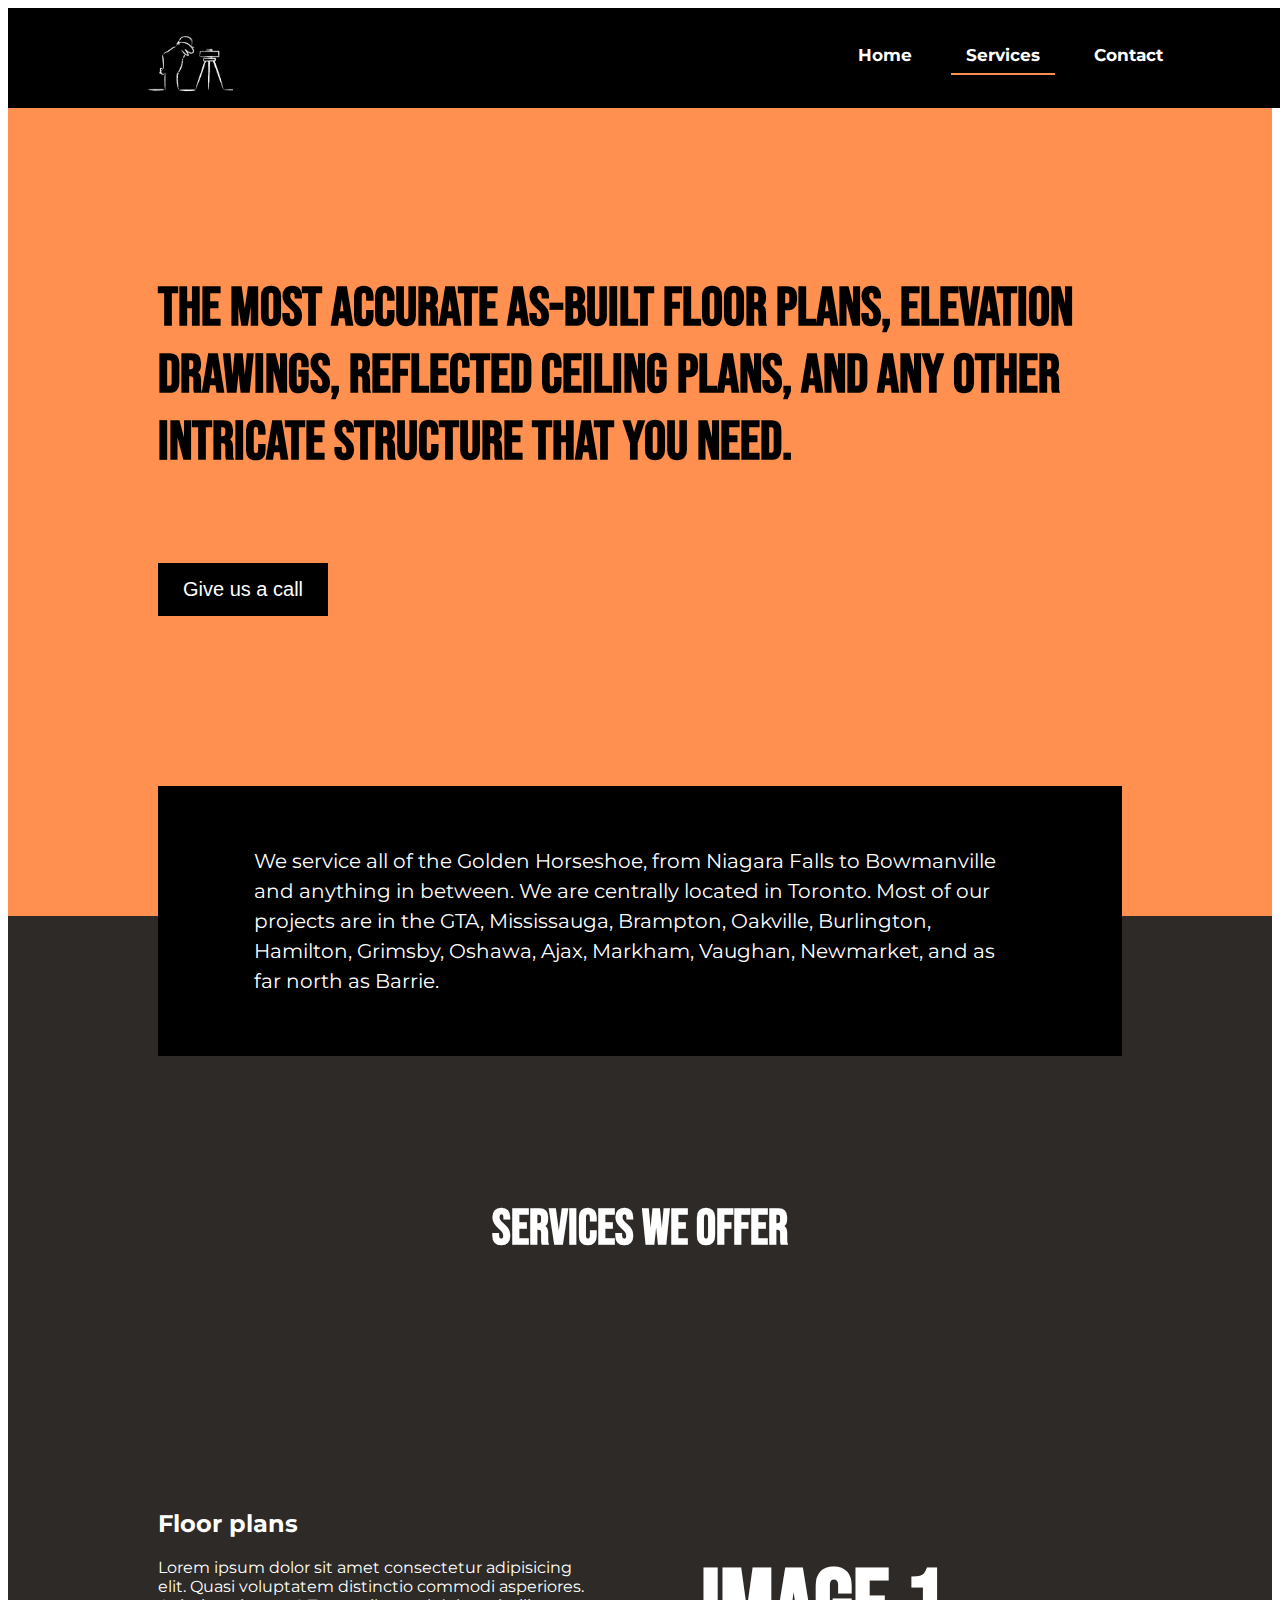
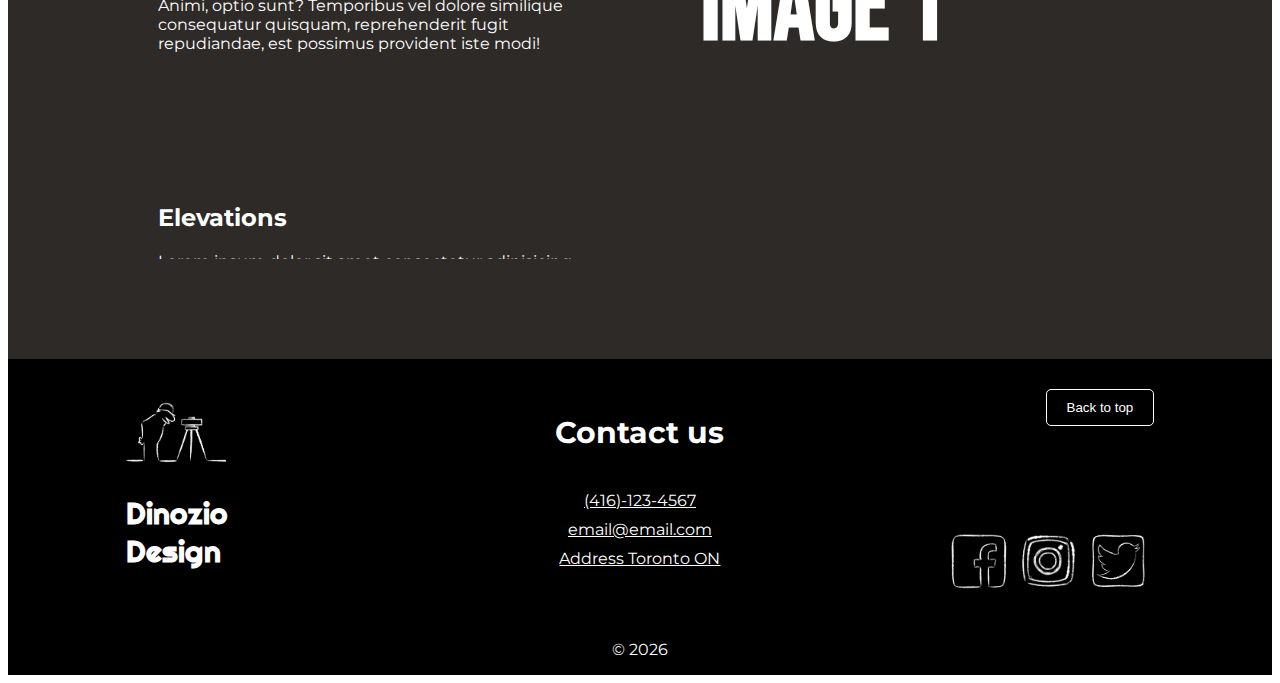
<file: services.html>
<!doctype html>
<html lang="en">
  <head>
    <!-- Required meta tags -->
    <meta charset="utf-8">
    <meta name="viewport" content="width=device-width, initial-scale=1">

    <!-- Bootstrap CSS -->
    <link href="https://cdn.jsdelivr.net/npm/bootstrap@5.0.1/dist/css/bootstrap.min.css" rel="stylesheet" integrity="sha384-+0n0xVW2eSR5OomGNYDnhzAbDsOXxcvSN1TPprVMTNDbiYZCxYbOOl7+AMvyTG2x" crossorigin="anonymous">

    <!-- Custom CSS   -->
    <link rel="stylesheet" href="css/services.css">

    <!-- Custom Fonts -->
    <link rel="preconnect" href="https://fonts.gstatic.com">
    <link href="https://fonts.googleapis.com/css2?family=Bebas+Neue&family=Righteous&family=Montserrat:wght@200;300;400;500;700;900&display=swap" rel="stylesheet">


    <title>Dinozio Design</title>
  </head>
  <body>

    <nav>
        <div id="nav-wrap">
            <div id="logo"></div>
            <div id="navbar-toggler">
                <div id="toggler-div-1"></div>
                <div id="toggler-div-2"></div>
                <div id="toggler-div-3"></div>
            </div>
        </div>
        <div id="small-nav">
            <div>
                <ul>
                    <li>
                        <a href="index.html">Home</a>
                    </li>
                    <li class="nav-link-active">
                        <a href="services.html">Services</a>
                    </li>
                    <li>
                        <a href="contact.html">Contact</a>
                    </li>
                </ul>
            </div>
        </div>
    </nav>
    <div id="nav-filler"></div>


    <section id="services-header">
        <div>
            <h1>The most accurate as-built floor plans, elevation drawings, reflected ceiling plans, and any other intricate structure that you need.</h1>
        </div>
        <button>Give us a call</button>
    </section>


    <section id="services-paragraph">
        <div id="paragraph-wrap">
            <div id="paragraph-div">
                <p>We service all of the Golden Horseshoe, from Niagara Falls to Bowmanville and anything in between. We are centrally located in Toronto. Most of our projects are in the GTA, Mississauga, Brampton, Oakville, Burlington, Hamilton, Grimsby, Oshawa, Ajax, Markham, Vaughan, Newmarket, and as far north as Barrie.</p>
            </div>
        </div>
    </section>

    <section id="services-items">
        <h1>Services we offer</h1>
        <div id="accordion-wrap-div">   
            <div class="accordion-title">
                <h2>Floor plans</h2>
                <div class="accordion-icon">
                    <div class="plus-1"></div>
                    <div></div>
                </div>
            </div>
            <div class="acc-content">
                <p>Lorem ipsum dolor sit amet consectetur adipisicing elit. Quasi voluptatem distinctio commodi asperiores. Animi, optio sunt? Temporibus vel dolore similique consequatur quisquam, reprehenderit fugit repudiandae, est possimus provident iste modi!</p>
            </div>
            <div class="accordion-title">
                <h2>Elevations</h2>
                <div class="accordion-icon">
                    <div class="plus-1"></div>
                    <div></div>
                </div>
            </div>
            <div class="acc-content">
                <p>Lorem ipsum dolor sit amet consectetur adipisicing elit. Quasi voluptatem distinctio commodi asperiores. Animi, optio sunt? Temporibus vel dolore similique consequatur quisquam, reprehenderit fugit repudiandae, est possimus provident iste modi!</p>
            </div>
            <div class="accordion-title">
                <h2>BIM</h2>
                <div class="accordion-icon">
                    <div class="plus-1"></div>
                    <div></div>
                </div>
            </div>
            <div class="acc-content">
                <p>Lorem ipsum dolor sit amet consectetur adipisicing elit. Quasi voluptatem distinctio commodi asperiores. Animi, optio sunt? Temporibus vel dolore similique consequatur quisquam, reprehenderit fugit repudiandae, est possimus provident iste modi!</p>
            </div>
            <div class="accordion-title">
                <h2>Facade & Stairs</h2>
                <div class="accordion-icon">
                    <div class="plus-1"></div>
                    <div></div>
                </div>
            </div>
            <div class="acc-content">
                <p>Lorem ipsum dolor sit amet consectetur adipisicing elit. Quasi voluptatem distinctio commodi asperiores. Animi, optio sunt? Temporibus vel dolore similique consequatur quisquam, reprehenderit fugit repudiandae, est possimus provident iste modi!</p>
            </div>
            <div class="accordion-title">
                <h2>Glass & Stairs</h2>
                <div class="accordion-icon">
                    <div class="plus-1"></div>
                    <div></div>
                </div>
            </div>
            <div class="acc-content">
                <p>Lorem ipsum dolor sit amet consectetur adipisicing elit. Quasi voluptatem distinctio commodi asperiores. Animi, optio sunt? Temporibus vel dolore similique consequatur quisquam, reprehenderit fugit repudiandae, est possimus provident iste modi!</p>
            </div>
            <div class="accordion-title">
                <h2>Kitchen & Countertops</h2>
                <div class="accordion-icon">
                    <div class="plus-1"></div>
                    <div></div>
                </div>
            </div>
            <div class="acc-content">
                <p>Lorem ipsum dolor sit amet consectetur adipisicing elit. Quasi voluptatem distinctio commodi asperiores. Animi, optio sunt? Temporibus vel dolore similique consequatur quisquam, reprehenderit fugit repudiandae, est possimus provident iste modi!</p>
            </div> 
        </div>
    </section>

    <!-- **********************************  SCROLLABLE DIV FOR DESKTOP **************************** -->


    <section id="services-items-desktop">
        <div id="scroll-title">
            <h1>Services we offer</h1>
        </div>
        <div id="scroll-wrap">
            <div id="scrollable-div">
                <div class="scroll-item" id="Image 1">
                    <h2>Floor plans</h2>
                    <p>Lorem ipsum dolor sit amet consectetur adipisicing elit. Quasi voluptatem distinctio commodi asperiores. Animi, optio sunt? Temporibus vel dolore similique consequatur quisquam, reprehenderit fugit repudiandae, est possimus provident iste modi!</p>
                </div>
                <div class="scroll-item" id="Image 2">
                    <h2>Elevations</h2>
                    <p>Lorem ipsum dolor sit amet consectetur adipisicing elit. Quasi voluptatem distinctio commodi asperiores. Animi, optio sunt? Temporibus vel dolore similique consequatur quisquam, reprehenderit fugit repudiandae, est possimus provident iste modi!</p>
                </div>
                <div class="scroll-item" id="Image 3">
                    <h2>BIM</h2>
                    <p>Lorem ipsum dolor sit amet consectetur adipisicing elit. Quasi voluptatem distinctio commodi asperiores. Animi, optio sunt? Temporibus vel dolore similique consequatur quisquam, reprehenderit fugit repudiandae, est possimus provident iste modi!</p>
                </div>
                <div class="scroll-item" id="Image 4">
                    <h2>Facade & Cladding</h2>
                    <p>Lorem ipsum dolor sit amet consectetur adipisicing elit. Quasi voluptatem distinctio commodi asperiores. Animi, optio sunt? Temporibus vel dolore similique consequatur quisquam, reprehenderit fugit repudiandae, est possimus provident iste modi!</p>
                </div>
                <div class="scroll-item" id="Image 5">
                    <h2>Glass & Stairs</h2>
                    <p>Lorem ipsum dolor sit amet consectetur adipisicing elit. Quasi voluptatem distinctio commodi asperiores. Animi, optio sunt? Temporibus vel dolore similique consequatur quisquam, reprehenderit fugit repudiandae, est possimus provident iste modi!</p>
                </div>
                <div class="scroll-item" id="Image 6">
                    <h2>Kitchen & Countertops</h2>
                    <p>Lorem ipsum dolor sit amet consectetur adipisicing elit. Quasi voluptatem distinctio commodi asperiores. Animi, optio sunt? Temporibus vel dolore similique consequatur quisquam, reprehenderit fugit repudiandae, est possimus provident iste modi!</p>
                </div>
            </div>
            <div id="scrollable-div-img">
                <div id="inner-img">
                    <h1></h1>
                        <!-- <div id="scroll-img">
                        <div class="border-div" id="line-1"></div>
                        <div class="border-div" id="line-2"></div>
                        <div class="border-div" id="line-3"></div>
                        <div class="border-div" id="line-4"></div>
                        </div> -->
                </div>
            </div>
        </div>
    </section>

    <!-- -------------------------------  FOOTER  ------------------------------- -->


    <section id="footer">
        <div id="footer-wrap">
            <div id="footer-logo">
                <div id="footer-img">
                    <img src="images/footer-logo.png" alt="Dinozio Design Logo">
                </div>
                <h2>Dinozio Design</h2>
            </div>
            <div id="footer-contact">
                <h2>Contact us</h2>
                <div id="phone">
                    <i class="fas fa-phone-alt"></i>
                    <a href="tel:416-123-4567">(416)-123-4567</a>
                </div>
                <div id="email">
                    <i class="fas fa-envelope"></i>
                    <a href="mailto:email@email.com">email@email.com</a>
                </div>
                <div id="address">
                    <i class="fas fa-map-marker-alt"></i>
                    <a href="https://www.google.com/maps/place/Dinozio.Design/@43.7752873,-79.336311,14.65z/data=!4m5!3m4!1s0x0:0x43455a05f79862d0!8m2!3d43.7741692!4d-79.3306901">Address Toronto ON</a>
                </div>
            </div>
            <div id="footer-social">
                <button>Back to top</button>
                <div id="footer-icons">
                    <div class="icon">
                        <img src="images/facebook logo white (1).png" alt="facebook">
                    </div>
                    <div class="icon">
                        <img src="images/Instagram logo white.png" alt="instagram">
                    </div>
                    <div class="icon">
                        <img src="images/twitter logo white.png" alt="twitter">
                    </div>
                </div>
            </div>
        </div>
        <div id="copyright">
            <p></p>
        </div>

    </section>

    <!-- jquery cdn -->
    <script src="https://ajax.googleapis.com/ajax/libs/jquery/3.6.0/jquery.min.js"></script>

    <script src="js/main.js"></script>
    <script src="js/services.js"></script>

    <!-- Option 1: Bootstrap Bundle with Popper -->
    <script src="https://cdn.jsdelivr.net/npm/bootstrap@5.0.1/dist/js/bootstrap.bundle.min.js" integrity="sha384-gtEjrD/SeCtmISkJkNUaaKMoLD0//ElJ19smozuHV6z3Iehds+3Ulb9Bn9Plx0x4" crossorigin="anonymous"></script>

    </body>
</html>
</file>
<file: css/services.css>
body {
    font-family: 'Montserrat', sans-serif;
}

h1 {
    font-weight: 800;
    font-size: 40px;
    font-family: 'Bebas Neue', sans-serif;
}


/* ---------------------- NAVBAR  ------------------------ */

#nav-filler {
    height: 80px;
    transition: .3s;
}

nav {
    display: flex;
    flex-direction: column;
    position: fixed;
    z-index: 2000;
    width: 100%;
}

#nav-wrap {
    padding: 5px 40px;
    display: flex;
    justify-content: space-between;
    align-items: center;
    background: #000000;
}

#logo {
    height: 70px;
    width: 85px;
    background-image: url(../images/footer-logo.png);
    background-size: cover;
}

#navbar-toggler {
    position: relative;
    height: 40px;
    width: 37px;
    display: inline-block;
}


#navbar-toggler div {
    position: absolute;
    width: 100%;
    height: 4px;
    margin: 5px auto;
    background: rgb(255, 255, 255);
    transition: .1s;
}

#toggler-div-1{
    top: 5px;
}
#toggler-div-2 {
    top: 15px;
}
#toggler-div-3 {
    top: 25px;
}

#small-nav {
    text-align: end;
    padding: 0 30px;
    height: 0;
    overflow: hidden;
    background: #000000;
    transition: .4s;
    display: flex;
    flex-direction: row;
    justify-content: flex-end;
}

#small-nav div {
    transition: .2s;
}

#small-nav ul {
    list-style: none;
    margin: auto;
}

#small-nav ul li a{
    text-decoration: none;
    color: white;
    font-size: 30px;
    line-height: 2;
    font-weight: 700;
}

/* --------------------  TABLET - BOOTSTRAP MD ------------------------ */
@media screen and (min-width: 768px) {

    nav {
        flex-direction: row;
    }

    #navbar-toggler {
        display: none;
    }

    #logo {
        margin-left: 100px;
    }

    #small-nav {
        padding: 0 30px;
        width: 100%;
        height: 100px;
        position: relative;
        display: block;
        /* flex-direction: row;
        align-items: center;
        justify-content: flex-end; */
    }

    #small-nav div {
        position: absolute;
        top: 30px;
        right: 100px;
        transition: .3s;
        width: 368px;
    }

    #small-nav ul {
        margin: auto;
        padding: 0;
    }

    #small-nav ul li {
        display: inline-block;
        margin: 0 10px;
        padding: 0 15px;
        height: 35px;
    }

    #small-nav ul li a {
        font-size: 17px;
        color: white;
    }

    .nav-link-active {
        border-bottom: 2px solid #FF9050;
    }

}

/* ******************************  HEADER  ******************************** */


#services-header {
    display: flex;
    background: #FF9050;
    flex-wrap: wrap;
    padding: 50px 20px;
}

#services-header div {
    text-align: left;
}

#services-header button {
    border: none;
    color: white;
    font-size: 20px;
    padding: 15px 25px;
    background: black;
    margin-top: 50px;
}

/* --------------------  TABLET - BOOTSTRAP MD ------------------------ */
@media screen and (min-width: 768px) {
    #services-header {
        padding: 60px;
    }

    #services-header h1 {
        font-size: 55px;
    }
}
/* --------------------  TABLET - BOOTSTRAP MD ------------------------ */
@media screen and (min-width: 992px) {

    #services-header {
        padding: 150px;
    }
}

/* *********************************  PARAGRAPH  ******************************* */

#paragraph-div {
    padding: 40px 10%;
    background: black;
}

#paragraph-div p {
    color: white;
    line-height: 2;
}

/* --------------------  TABLET - BOOTSTRAP MD ------------------------ */
@media screen and (min-width: 768px) {

    #paragraph-wrap {
        background: #FF9050;
        height: 150px;
        padding: 0 60px;
    }

    #paragraph-div {
        z-index: 1000;
        transform: translateY(20px);
    }

    
    #paragraph-div p {
        font-size: 20px;
        line-height: 1.5;
}
}

/* --------------------  TABLET - BOOTSTRAP MD ------------------------ */
@media screen and (min-width: 992px) {

    #paragraph-wrap {
        padding: 0 150px;
    }
}

/* *********************************  SERVICES  ******************************* */

#services-items-desktop {
    display: none;
}

#services-items {
    background: #2D2A27;
    padding: 50px 30px;
}

#services-items h1,
#services-items h2,
#services-items p {
    color: white;
}

#services-items h1 {
    font-size: 35px;
    font-family: "Montserrat", sans-serif;
    font-weight: 500;
    margin-bottom: 50px;
}

.accordion-title h2 {
    margin: 0;
    font-weight: 200;
}


.accordion-title {
    display: flex;
    flex-direction: row-reverse;
    justify-content: flex-end;
    width: 80%;
    margin: 20px 0 ;
    align-items: center;
}

.accordion-icon {
    display: flex;
    align-items: center;
    justify-content: center;
    position: relative;
    cursor: pointer;
    height: 20px;
    width: 20px;
    margin-right: 20px;

}

.accordion-icon div {
    position: absolute;
    height: 2px;
    width: 20px;
    background: #FF9050;
}

.plus-1 {
    transform: rotate(90deg);
    transition: .2s;
}

.acc-content {
    height: 0;
    overflow: hidden;
    transition: .4s ease;
    border-top: 1px solid white;
    display: flex;
    align-items: center;
}

.content-active{
    height: 10rem;
    border-bottom: 1px solid white;
}

.content-active-desktop {
    height: 210px;
    border-bottom: 1px solid white;
}

.acc-content p {
    color: white;
    margin: 10px ;
    line-height: 1.7;
}

.content-active{
    height: 280px;
    border-bottom: 1px solid white;
}

.content-active-desktop {
    height: 210px;
    border-bottom: 1px solid white;
}

/* --------------------  TABLET - BOOTSTRAP MD ------------------------ */
@media screen and (min-width: 768px) {

    #services-items{
        display: none;
    }

    #services-items-desktop {
        padding: 250px 60px 100px;
        display: block;
        background: #2D2A27;
    }

    #scroll-title {
        text-align: center;
        margin-bottom: 100px;
    }

    #scroll-title h1 {
        color: white;
        font-size: 50px;
    }

    #scroll-wrap {
        position: relative;
    }

    #scrollable-div {
        height: 500px;
        overflow-y: scroll;
        box-sizing: content-box;      
    }

    #scrollable-div::-webkit-scrollbar {
        width: 7px;
    }

    #scrollable-div {
        -ms-overflow-style: none; 
        scrollbar-width: none;
    }
    
    #scrollable-div::-webkit-scrollbar-track {
        -webkit-box-shadow: inset 0 0 6px rgba(0,0,0,0.3);
        box-shadow: inset 0 0 6px rgba(158, 158, 158, 0.3);
        border-radius: 10px;
    }
    
    #scrollable-div::-webkit-scrollbar-thumb {
        border-radius: 10px;
        -webkit-box-shadow: inset 0 0 6px rgba(177, 177, 177, 0.5);
        box-shadow: inset 0 0 6px rgba(177, 177, 177, 0.5); 
    }
  
    .scroll-item {
        width: 45%;
        margin: 150px 0;
    }

    #scrollable-div-img {
        position: absolute;
        display: flex;
        justify-content: center;
        align-items: center;
        right: 10px;
        top: 125px;
        width: 60%;
        height: 250px;
    }

    #inner-img {
        display: flex;
        justify-content: center;
        align-items: center;
        width: 80%;
        height: 100%;
        text-align: center;
    }

    #scrollable-div-img h1 {
        font-size: 100px;
        color: white;
    }

    .scroll-item h2,
    .scroll-item p {
        color: white;
    }

    

}

/* --------------------  TABLET - BOOTSTRAP MD ------------------------ */
@media screen and (min-width: 992px) {

    #services-items-desktop {
        padding: 250px 150px 100px;
    }
    
}

/* ***************************  FOOTER ************************** */

#footer-wrap {
    display: flex;
 
    flex-wrap: wrap;
    background: black;
    padding: 30px 40px;
    justify-content: center;
}

#footer-logo {
    width: 50%;
    align-self: start;
    order: 3;
}

#footer-img {
    height: 80px;
    width: 100px;
}

#footer-logo img {
    width: 100%;
}

#footer-logo h2 {
    color: white;
    font-family: "Righteous", sans-serif;
    font-size: 30px;
}

#footer-social {
    display: flex;
    flex-direction: column;
    align-items: flex-end;
    justify-content: flex-end;
    width: 50%;
    order: 3;
}

#footer-social button {
    border: 1px solid white;
    border-radius: 5px;
    background: black;
    padding: 10px 20px;
    color: white;
}

#footer-icons {
    width: 100%;
    display: flex;
    flex-flow: row nowrap;
    justify-content: flex-end;
}

.icon {
    height: 60px;
    width: 60px;
    margin: 5px;
    display: flex;
    align-items: flex-end;
    cursor: pointer;
}

.icon img {
    width: 100%;
}

#footer-contact h2,
#footer-contact p,
#footer-contact i {
    color: white;
}

#footer-contact {
    margin-bottom: 20px;
    width: 100%;
    text-align: center;
}

#footer-contact h2 {
font-size: 40px;
margin-bottom: 40px;
}

#footer-contact a {
    display: inline;
    margin: 20px 20px;
    color: white;
}

#email {
    margin: 10px 0;
}

#copyright {
   text-align: center;
   display: flex;
   justify-content: center;
   align-items: center;
   height: 50px;
   background: black;
}

#copyright p {
    margin: 0;
    color: white;
}
/* --------------------  TABLET - BOOTSTRAP MD ------------------------ */
@media screen and (min-width: 768px) {

    #footer-wrap {
        padding: 30px 100px;
        justify-content: space-around;
    }

    #footer-logo {
        order: 1;
        width: 30%;
    }

    #footer-logo h2 {
        width: 50px;
    }

    #footer-contact {
        width: 30%;
        order: 2;
    }

    #footer-contact h2 {
        font-size: 30px;
    }

    #footer-social {
        width: 30%;
        justify-content: space-between;
    }
}
</file>
